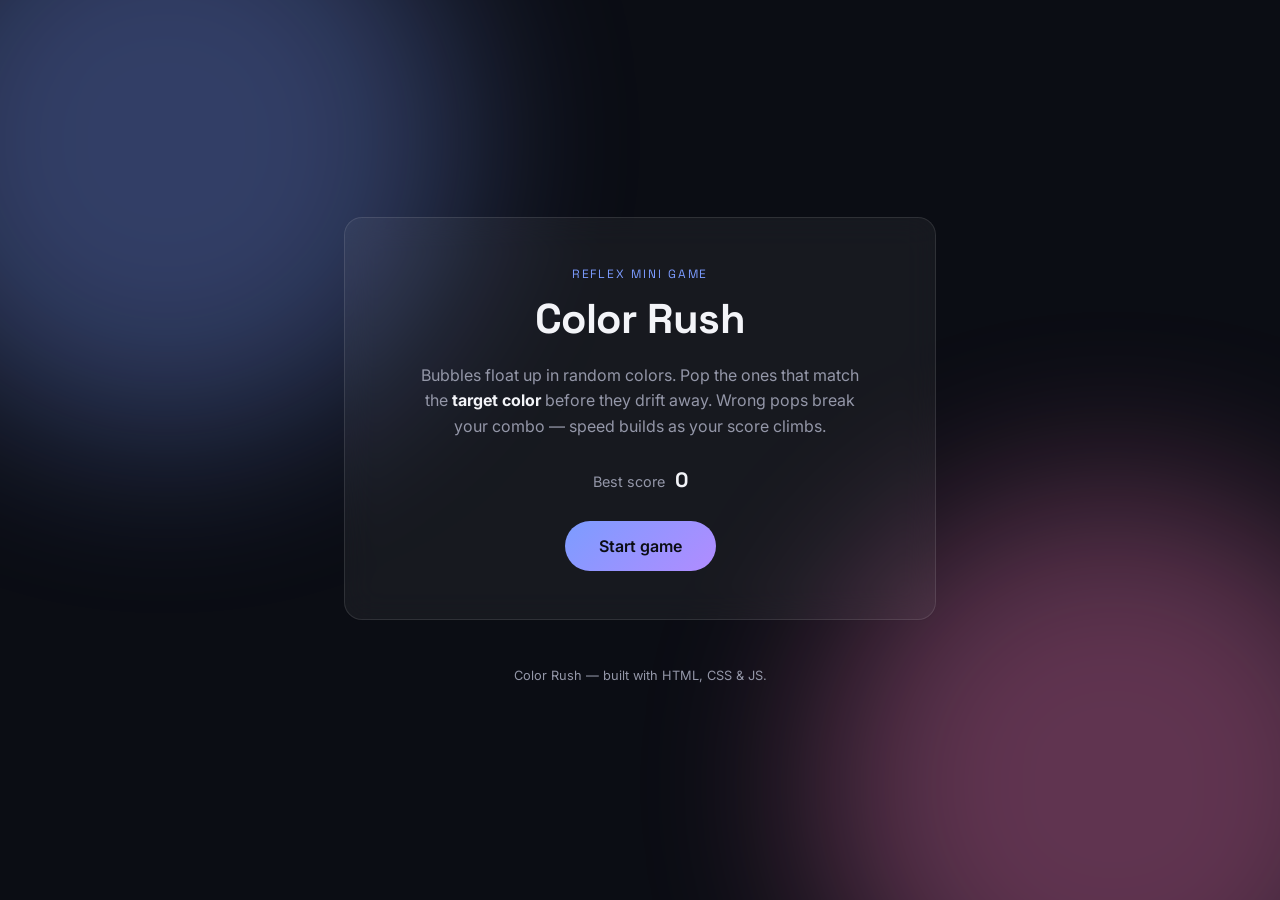
<file: index.html>
<!doctype html>
<html lang="en">
<head>
<meta charset="UTF-8">
<meta name="viewport" content="width=device-width, initial-scale=1.0">
<title>Color Rush — a tiny reflex game</title>
<meta name="description" content="Pop the bubble that matches the target color before time runs out.">
<link rel="preconnect" href="https://fonts.googleapis.com">
<link rel="preconnect" href="https://fonts.gstatic.com" crossorigin>
<link href="https://fonts.googleapis.com/css2?family=Space+Grotesk:wght@500;600;700&family=Inter:wght@400;500;600&display=swap" rel="stylesheet">
<link rel="stylesheet" href="./style.css">
</head>
<body>

<div class="glow glow-a" aria-hidden="true"></div>
<div class="glow glow-b" aria-hidden="true"></div>

<main class="stage">

  <!-- START SCREEN -->
  <section class="panel" id="startScreen">
    <p class="eyebrow">Reflex mini game</p>
    <h1>Color Rush</h1>
    <p class="lede">Bubbles float up in random colors. Pop the ones that match the <strong>target color</strong> before they drift away. Wrong pops break your combo — speed builds as your score climbs.</p>
    <div class="high-score-line">
      <span>Best score</span>
      <strong id="startHighScore">0</strong>
    </div>
    <button class="btn btn-primary btn-lg" id="startBtn">Start game</button>
  </section>

  <!-- GAME SCREEN -->
  <section class="game-wrap is-hidden" id="gameScreen">
    <div class="hud">
      <div class="hud-item">
        <span class="hud-label">Score</span>
        <span class="hud-value" id="scoreValue">0</span>
      </div>

      <div class="target-wrap">
        <span class="hud-label">Pop</span>
        <div class="target-chip" id="targetChip">
          <span class="target-swatch" id="targetSwatch"></span>
          <span id="targetName">—</span>
        </div>
      </div>

      <div class="hud-item">
        <span class="hud-label">Combo</span>
        <span class="hud-value" id="comboValue">x1</span>
      </div>

      <div class="hud-item">
        <span class="hud-label">Time</span>
        <span class="hud-value" id="timeValue">45</span>
      </div>
    </div>

    <div class="timer-track"><div class="timer-fill" id="timerFill"></div></div>

    <div class="play-area" id="playArea"></div>
  </section>

  <!-- GAME OVER SCREEN -->
  <section class="panel is-hidden" id="endScreen">
    <p class="eyebrow" id="endEyebrow">Time's up</p>
    <h1 id="endHeading">Nice run</h1>
    <div class="score-row">
      <div class="score-block">
        <span>Score</span>
        <strong id="finalScore">0</strong>
      </div>
      <div class="score-block">
        <span>Best</span>
        <strong id="finalHighScore">0</strong>
      </div>
    </div>
    <button class="btn btn-primary btn-lg" id="retryBtn">Play again</button>
  </section>

</main>

<footer class="site-footer">
  <p>Color Rush — built with HTML, CSS &amp; JS.</p>
</footer>

<script src="./script.js"></script>
</body>
</html>
</file>
<file: style.css>
/* ============================
   Tokens
   ============================ */
:root {
  --bg: #0B0D14;
  --panel: rgba(255, 255, 255, 0.05);
  --panel-border: rgba(255, 255, 255, 0.10);
  --ink: #F3F4F8;
  --muted: #9497A8;
  --accent: #7C9CFF;

  --c-coral: #FF6B6B;
  --c-amber: #FFB84C;
  --c-lime: #A8E063;
  --c-cyan: #4CD6E0;
  --c-violet: #B18CFF;
  --c-rose: #FF7FC0;

  --font-display: "Space Grotesk", sans-serif;
  --font-body: "Inter", sans-serif;

  --radius: 18px;
}

* { box-sizing: border-box; }

body {
  margin: 0;
  min-height: 100vh;
  background: var(--bg);
  color: var(--ink);
  font-family: var(--font-body);
  display: flex;
  flex-direction: column;
  align-items: center;
  justify-content: center;
  overflow-x: hidden;
  position: relative;
}

h1, h2 {
  font-family: var(--font-display);
  font-weight: 700;
  margin: 0;
  letter-spacing: -0.01em;
}

p { margin: 0; }
button { font-family: inherit; cursor: pointer; }

.is-hidden { display: none !important; }

/* Ambient background glow */
.glow {
  position: fixed;
  width: 46vw;
  height: 46vw;
  border-radius: 50%;
  filter: blur(90px);
  opacity: 0.35;
  z-index: 0;
  pointer-events: none;
}
.glow-a { background: var(--accent); top: -12vw; left: -10vw; }
.glow-b { background: var(--c-rose); bottom: -14vw; right: -10vw; }

.stage {
  position: relative;
  z-index: 1;
  width: 100%;
  max-width: 640px;
  padding: 24px;
}

.eyebrow {
  font-family: var(--font-display);
  font-size: 0.75rem;
  letter-spacing: 0.16em;
  text-transform: uppercase;
  color: var(--accent);
  margin-bottom: 10px;
}

/* ============================
   Panels (start / end screens)
   ============================ */
.panel {
  background: var(--panel);
  border: 1px solid var(--panel-border);
  backdrop-filter: blur(16px);
  border-radius: var(--radius);
  padding: 48px 40px;
  text-align: center;
  animation: fade-up 0.5s ease both;
}

@keyframes fade-up {
  from { opacity: 0; transform: translateY(14px); }
  to { opacity: 1; transform: translateY(0); }
}

.panel h1 { font-size: clamp(2rem, 5vw, 2.6rem); margin-bottom: 18px; }

.lede {
  color: var(--muted);
  max-width: 46ch;
  margin: 0 auto 28px;
  line-height: 1.6;
}
.lede strong { color: var(--ink); }

.high-score-line {
  display: flex;
  justify-content: center;
  align-items: baseline;
  gap: 10px;
  margin-bottom: 28px;
  font-size: 0.9rem;
  color: var(--muted);
}
.high-score-line strong {
  font-family: var(--font-display);
  color: var(--ink);
  font-size: 1.3rem;
}

/* ============================
   Buttons
   ============================ */
.btn {
  border: none;
  border-radius: 999px;
  font-weight: 600;
  transition: transform 0.15s ease, box-shadow 0.15s ease, background 0.15s ease;
}
.btn:active { transform: translateY(1px) scale(0.98); }

.btn-primary {
  background: linear-gradient(135deg, var(--accent), var(--c-violet));
  color: #0B0D14;
}
.btn-primary:hover { box-shadow: 0 8px 28px rgba(124, 156, 255, 0.45); transform: translateY(-2px); }

.btn-lg { padding: 15px 34px; font-size: 1rem; }

/* ============================
   Game screen / HUD
   ============================ */
.game-wrap { animation: fade-up 0.4s ease both; }

.hud {
  display: grid;
  grid-template-columns: 1fr auto 1fr 1fr;
  align-items: center;
  gap: 14px;
  background: var(--panel);
  border: 1px solid var(--panel-border);
  backdrop-filter: blur(16px);
  border-radius: var(--radius);
  padding: 16px 20px;
  margin-bottom: 14px;
}

.hud-item {
  display: flex;
  flex-direction: column;
  gap: 4px;
}
.hud-item:last-child { align-items: flex-end; text-align: right; }

.hud-label {
  font-size: 0.68rem;
  letter-spacing: 0.1em;
  text-transform: uppercase;
  color: var(--muted);
}

.hud-value {
  font-family: var(--font-display);
  font-size: 1.4rem;
  font-weight: 600;
}

.target-wrap {
  display: flex;
  flex-direction: column;
  align-items: center;
  gap: 4px;
}

.target-chip {
  display: flex;
  align-items: center;
  gap: 8px;
  background: rgba(255, 255, 255, 0.06);
  border-radius: 999px;
  padding: 6px 14px 6px 6px;
  font-family: var(--font-display);
  font-weight: 600;
  font-size: 0.95rem;
  transition: transform 0.15s ease;
}
.target-chip.pulse { animation: chip-pulse 0.4s ease; }
@keyframes chip-pulse {
  0% { transform: scale(1); }
  50% { transform: scale(1.12); }
  100% { transform: scale(1); }
}

.target-swatch {
  width: 22px;
  height: 22px;
  border-radius: 50%;
  display: block;
  box-shadow: 0 0 14px 2px currentColor;
}

.timer-track {
  height: 6px;
  border-radius: 999px;
  background: rgba(255, 255, 255, 0.08);
  overflow: hidden;
  margin-bottom: 14px;
}
.timer-fill {
  height: 100%;
  width: 100%;
  background: linear-gradient(90deg, var(--accent), var(--c-cyan));
  transition: width 1s linear;
}
.timer-fill.is-low { background: linear-gradient(90deg, var(--c-coral), var(--c-rose)); }

.play-area {
  position: relative;
  height: min(60vh, 480px);
  background: var(--panel);
  border: 1px solid var(--panel-border);
  border-radius: var(--radius);
  overflow: hidden;
}

/* Shake feedback on wrong pop */
.play-area.shake { animation: shake 0.3s ease; }
@keyframes shake {
  0%, 100% { transform: translateX(0); }
  25% { transform: translateX(-6px); }
  75% { transform: translateX(6px); }
}

/* ============================
   Bubbles
   ============================ */
.bubble {
  position: absolute;
  border-radius: 50%;
  border: none;
  padding: 0;
  cursor: pointer;
  animation: bubble-in 0.25s ease both, bubble-float linear forwards;
  box-shadow: 0 0 0 rgba(0,0,0,0);
}

@keyframes bubble-in {
  from { transform: scale(0); opacity: 0; }
  to { transform: scale(1); opacity: 1; }
}

@keyframes bubble-float {
  from { transform: translateY(0); }
  to { transform: translateY(-40px); }
}

.bubble.pop-good {
  animation: pop-good 0.35s ease forwards;
  pointer-events: none;
}
.bubble.pop-bad {
  animation: pop-bad 0.35s ease forwards;
  pointer-events: none;
}
@keyframes pop-good {
  to { transform: scale(1.7); opacity: 0; }
}
@keyframes pop-bad {
  to { transform: scale(0.4); opacity: 0; }
}

/* ============================
   End screen
   ============================ */
.score-row {
  display: flex;
  justify-content: center;
  gap: 40px;
  margin-bottom: 30px;
}
.score-block {
  display: flex;
  flex-direction: column;
  align-items: center;
  gap: 6px;
}
.score-block span {
  font-size: 0.75rem;
  letter-spacing: 0.1em;
  text-transform: uppercase;
  color: var(--muted);
}
.score-block strong {
  font-family: var(--font-display);
  font-size: 2rem;
}

/* ============================
   Footer
   ============================ */
.site-footer {
  position: relative;
  z-index: 1;
  padding: 24px;
  color: var(--muted);
  font-size: 0.8rem;
  text-align: center;
}

@media (max-width: 520px) {
  .hud { grid-template-columns: 1fr 1fr; row-gap: 16px; }
  .target-wrap { order: -1; grid-column: span 2; }
  .hud-item:last-child { align-items: flex-start; text-align: left; }
  .panel { padding: 36px 24px; }
}
</file>
